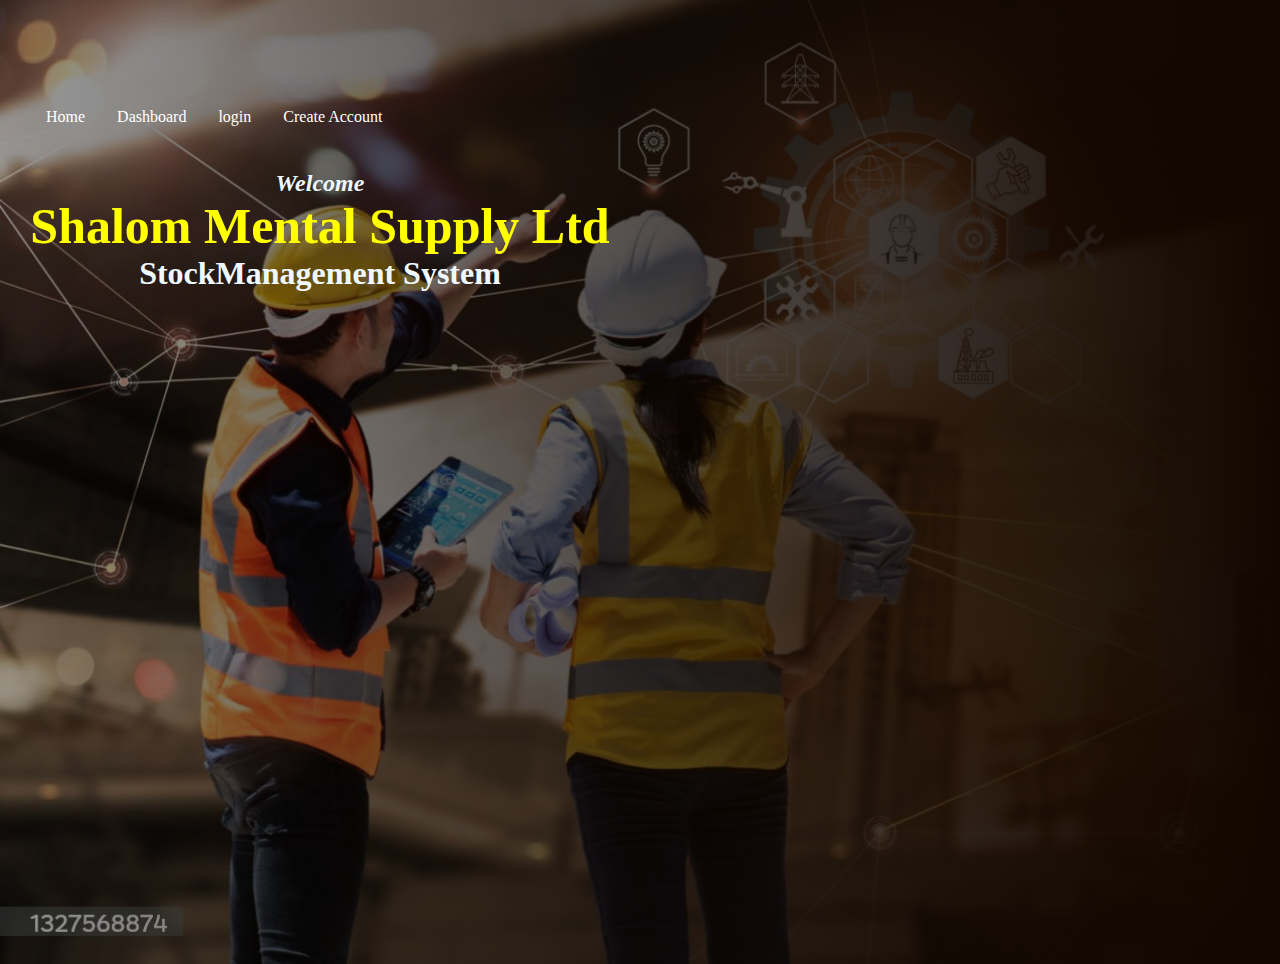
<file: index.html>
<!DOCTYPE html>
<html lang="en">
  <head>
    <meta charset="UTF-8" />
    <meta name="viewport" content="width=device-width, initial-scale=1.0" />
    <link rel="stylesheet" href="" />
    <title>Homepage</title>
    <link rel="stylesheet" href="index.css" />
  </head>

  <!-----------HOME PART  THAT DIRECTS YOU TO DASHBORD -->
  <body>
    <div class="navbar">
      <a href="./index.html">Home</a>
      <a href="./dashboard.html">Dashboard</a>
      <a href="./login.html">login</a>
      <a href="./signup-container.html">Create Account</a>
    </div>
    <!---------------HOME PART ENDS HERE -->

    <!---------------THIS HOLD THE TEXT ON HOME STYLE.CSS -->

    <div class="main" style="width: 50%; text-align: center">
      <h2 style="color: aliceblue"><i>Welcome</i></h2>

      <h2>
        <!-- Welcome to -->

        <strong style="color: yellow; font-size: 50px"
          >Shalom Mental Supply Ltd</strong
        >
      </h2>
      <h1>
        <strong style="color: aliceblue">StockManagement System</strong>
      </h1>
    </div>

    <!---------------TEXTS ENDS FROM HERE -->
  </body>
</html>
</file>
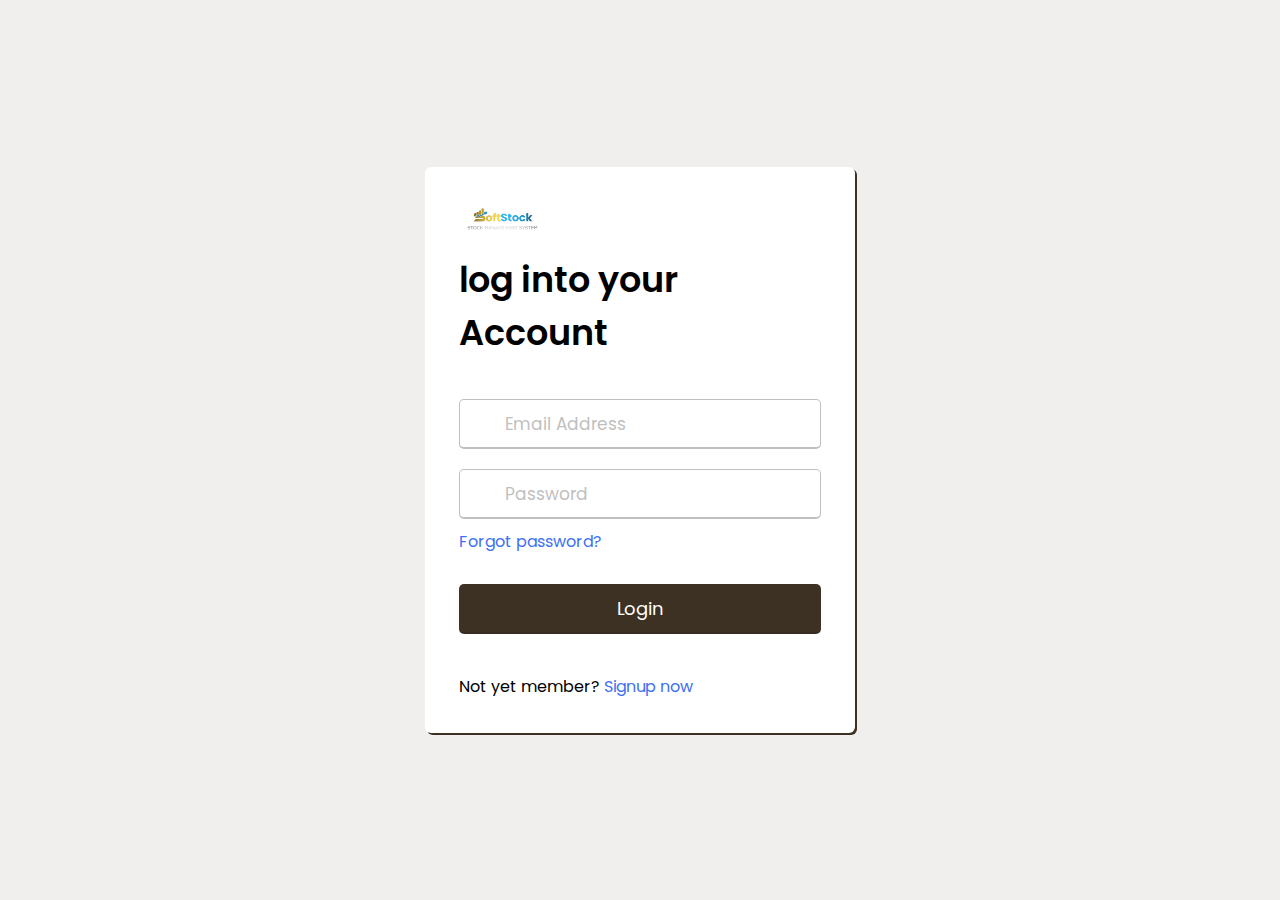
<file: available_stock.html>
<!DOCTYPE html>
<html lang="en">
  <head>
    <meta charset="UTF-8" />
    <meta name="viewport" content="width=device-width, initial-scale=1.0" />
    <title>AVAILABLE-STOCK</title>
    <link rel="stylesheet" href="./style.css" />
  </head>
  <body>
    <!-------------GO BACK BUTTON -->

    <button>
      <a
        href="./dashboard.html"
        style="
          text-decoration: none;
          color: #141414;
          font-size: 16px;
          background-color: #ffffff;
          border-radius: 2px;
        "
        >Go Back</a
      >
    </button>

    <!-- GO BACK BUTTONS ENDS FROM HERE -->

    <!-- AVAILABLE STOCK STARTS FROM HERE  LINKED TO STYLE.CSS -->

    <section id="available_stock" class="main-section">
      <div class="stock-container">
        <div class="logo">
          <img
            src="./image/cool-log.png"
            alt="logo"
            style="width: 30%; margin: auto"
          />
        </div>
        <h2>Available Stock</h2>
        <div
          id="message"
          style="
            display: none;
            font-size: small;
            padding: 8px 0 8px 0;
            text-align: center;
            margin-top: 4px;
            background-color: skyblue;
            color: #ffffff;
          "
        ></div>
        <table id="table">
          <thead>
            <tr>
              <th>Product Name</th>
              <th>Current Quantity</th>
              <th>Price Perunit</th>
              <th>Total Price</th>
              <th>Date</th>
              <th>Action</th>
            </tr>
          </thead>
          <tbody>
            <!-- FETCHING AVAILABLE STOCK -->
            <script>
              try {
                const url = "http://localhost:3000/products";
                const token = localStorage.getItem("token");
                if (token === "" || !token) location.href = "login.html";
                else {
                  fetch(url, {
                    method: "GET",
                    headers: {
                      "Content-Type": "application/json",
                      Authorization: `Bearer ${token}`,
                    },
                  })
                    .then((data) => data.json())
                    .then((response) => {
                      const products = response.products;
                      products.map((product) => {
                        document.getElementById(
                          "table"
                        ).innerHTML += `<tr key=${product._id}>
              <td>${product.name}</td>
              <td>${product.quantity}</td>
              <td>${product.pricePerUnit}</td>
              <td>${product.totalPrice}</td>
              <td>${product.createdAt.split("T")[0]}</td>
              <td><input type="submit" value="Delete" onClick="delet('${
                product._id
              }')" style="background-color:rgb(128, 8, 8); cursor:pointer;color:white"> <input type="submit" value="Update" onClick="updateProduct('${
                          product._id
                        }')" style="background-color:skyblue; cursor:pointer;color:white"></td>
            </tr>
                      `;
                      });
                    })
                    .catch((error) => console.log(error));
                }
              } catch (error) {
                console.log(error);
              }
              async function delet(id) {
                const token = localStorage.getItem("token");
                if (token === "" || !token) {
                  location.href = "login.html";
                  return;
                } else {
                  try {
                    const url = `http://localhost:3000/search/${id}`;
                    const deleteProduct = await fetch(url, {
                      method: "delete",
                      headers: {
                        "Content-Type": "application/json",
                        Authorization: `Bearer ${token}`,
                      },
                    })
                      .then((response) => response.json())
                      .then((deleted) => {
                        document.querySelector(`tr[key='${id}']`).remove();
                        const message = () => {
                          document.getElementById("message").style.display =
                            "block";
                          document.getElementById(
                            "message"
                          ).innerHTML = `<p>${deleted.message}</p>`;
                        };

                        const messageHide = () => {
                          document.getElementById("message").style.display =
                            "none";
                        };
                        setTimeout(message, 0);
                        setTimeout(messageHide, 2000);
                      })
                      .catch((error) => console.log(error));
                  } catch (error) {
                    console.log(error);
                  }
                }
              }
            </script>
          </tbody>
        </table>
      </div>
    </section>

    <div class="popup">
      <img src="./image/cool-log.png" alt="Update" />
      <div
        id="message"
        style="
          display: none;
          font-size: small;
          padding: 8px 0 8px 0;
          text-align: center;
          margin-top: 4px;
          background-color: skyblue;
          color: #ffffff;
        "
      ></div>
      <h2
        style="
          color: #ffffff;
          font-family: puppins, 'Times New Roman', Times, serif;
          margin-top: -1rem;
        "
      >
        Update Product
      </h2>
      <div id="popup">
        <label for="purchasedProd">Product Name:</label>
        <input type="text" id="purchasedProd" name="product" />

        <label for="quantityNumber">Quantity:</label>
        <input type="number" id="quantityNumber" name="quantity" min="1" />

        <label for="pricePurchase">Price per Unit:</label>
        <input type="number" id="pricePurchase" name="price" min="1" />
        <div class="btns">
          <button id="Update-product">Update Product</button>
          <button id="cancel" style="background-color: rgb(128, 8, 8)">
            Cancel
          </button>
        </div>
      </div>
    </div>

    <!-- AVAILABLE STOCK ENDS FROM HERE -->
    <script>
      async function updateProduct(id) {
        try {
          const token = localStorage.getItem("token");
          if (token === "" || !token) {
            location.href = "login.html";
            return;
          }
          document.querySelector(".popup").classList.add("open-popup");

          // finding product
          const url = `http://localhost:3000/search/${id}`;

          await fetch(url, {
            method: "get",
            headers: {
              "Content-Type": "application/json",
              Authorization: `Bearer ${token}`,
            },
          })
            .then((data) => data.json())
            .then((response) => {
              document.getElementById("purchasedProd").value =
                response.product.name;
              document.getElementById("quantityNumber").value =
                response.product.quantity;
              document.getElementById("pricePurchase").value =
                response.product.pricePerUnit;
            })
            .catch((error) => console);
          // Updating The product

          document
            .getElementById("Update-product")
            .addEventListener("click", async () => {
              const name = document.getElementById("purchasedProd").value;
              const quantity = document.getElementById("quantityNumber").value;
              const pricePerUnit =
                document.getElementById("pricePurchase").value;
              const updateProduct = {
                name,
                quantity,
                pricePerUnit,
              };

              const url = `http://localhost:3000/search/${id}`;

              await fetch(url, {
                method: "put",
                headers: {
                  "Content-Type": "application/json",
                  Authorization: `Bearer ${token}`,
                },
                body: JSON.stringify(updateProduct),
              })
                .then((data) => data.json())
                .then((response) => {
                  const message = () => {
                    // RESETING THE VALUES FROM THE INPUT
                    document.getElementById("purchasedProd").value = "";
                    document.getElementById("quantityNumber").value = "";
                    document.getElementById("pricePurchase").value = "";

                    // REMOVING THE POPUP

                    document
                      .querySelector(".popup")
                      .classList.remove("open-popup");

                    // DISPLAYING THE MESSAGE

                    document.getElementById("message").style.display = "block";
                    document.getElementById("message").style.color = "white";
                    document.getElementById(
                      "message"
                    ).innerHTML = `<p> Product Updated ${response.status}fully</p>`;
                  };

                  const messageHide = () => {
                    document.getElementById("message").style.display = "none";
                  };
                  setTimeout(message, 0);
                  setTimeout(messageHide, 4000);
                })
                .catch((error) => console.log(error));
            });
        } catch (error) {
          console.log(error);
        }
      }

      // adding the event listen on Cancel button
      document.getElementById("cancel").addEventListener("click", () => {
        document.querySelector(".popup").classList.remove("open-popup");
      });
    </script>
  </body>
</html>
</file>
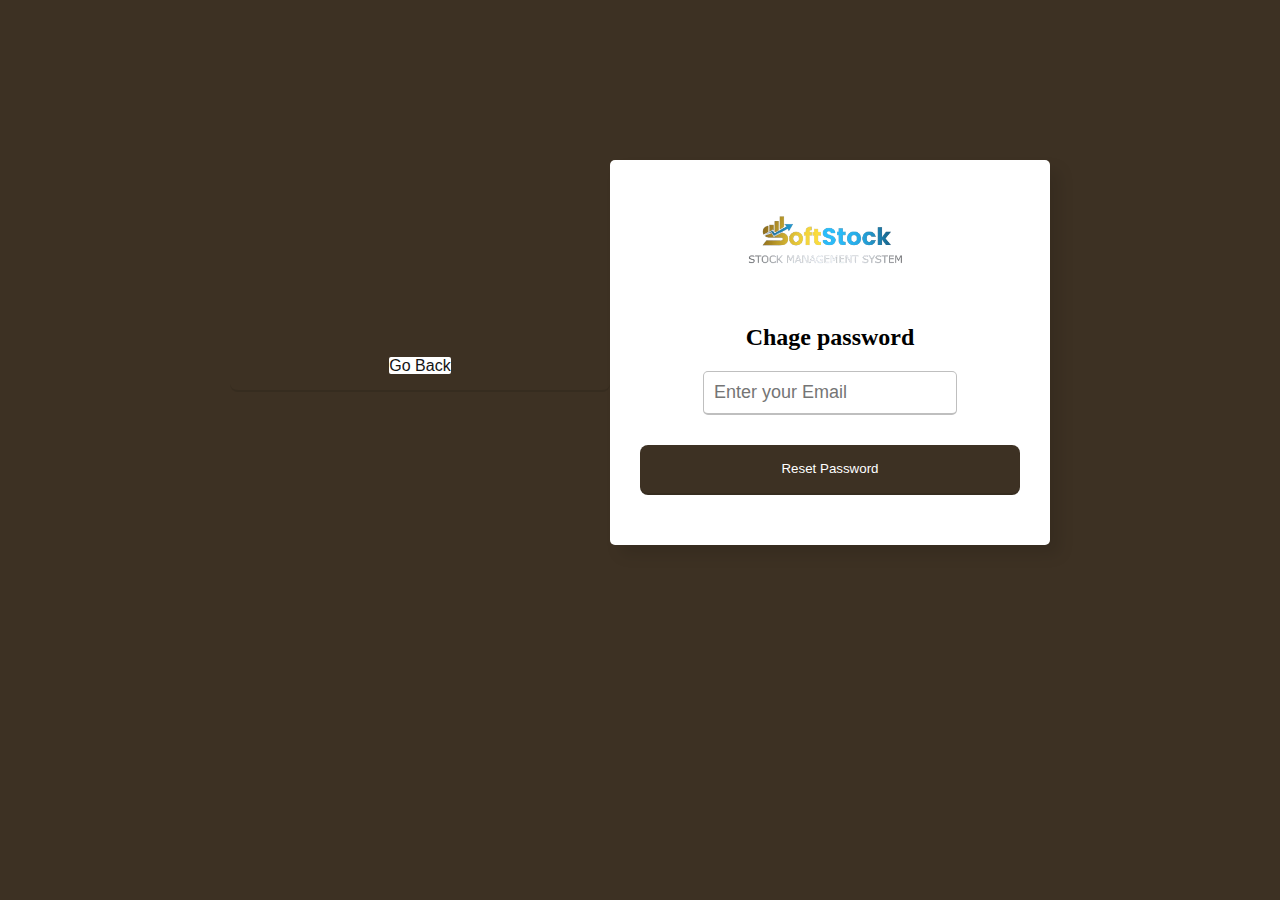
<file: changeP.html>
<!DOCTYPE html>
<html lang="en">
  <head>
    <meta charset="UTF-8" />
    <meta name="viewport" content="width=device-width, initial-scale=1.0" />
    <title>CHANGE PASSWORD</title>
  </head>
  <body>
    <!-- GO BACK BUTTON  -->

    <button>
      <a
        href="./dashboard.html"
        style="
          text-decoration: none;
          color: #141414;
          font-size: 16px;
          background-color: #ffffff;
          border-radius: 2px;
        "
        >Go Back</a
      >
    </button>
    <!--  ENDS FROM HERE -->

    <!------- CHANGE PASSWORD  -->
    <section id="change_password">
      <div class="wrapper">
        <div id="main-container">
          <div id="img">
            <img
              src="./image/cool-log.png"
              alt="LOGO"
              style="max-width: 200px"
            />
            <h2>Chage password</h2>
          </div>

          <form action="" id="form_input">
            <input type="email" id="email" placeholder="Enter your Email" />
            <button id="resetPassword">Reset Password</button>
          </form>
        </div>
      </div>
    </section>
    <!-- CHANGE PASSWORD ENDS FROM HERE -->

    <!-- JAVASCRIPT FOR CHANGING PASSWORD -->
    <style>
      body {
        display: flex;
        align-items: center;
        justify-content: center;
        margin-top: 10em;
        background: #3d3123;
      }
      form input {
        outline: none;
        padding: 10px;
        font-size: 18px;
        background: none;
        caret-color: #5372f0;
        border-radius: 5px;
        border: 1px solid #bfbfbf;
        border-bottom-width: 2px;
        transition: all 0.2s ease;
      }
      .wrapper {
        width: 380px;
        padding: 40px 30px 50px 30px;
        background: #fff;
        border-radius: 5px;
        text-align: center;
        box-shadow: 10px 10px 15px rgba(0, 0, 0, 0.1);
      }

      button {
        height: 50px;
        width: 380px;
        margin-top: 30px;
        color: #fff;
        padding: 0;
        border: none;
        border-radius: 8px;
        background: #3d3123;
        cursor: pointer;
        border-bottom: 2px solid rgba(0, 0, 0, 0.1);
        transition: all 0.3s ease;
      }
    </style>

    <script>
      document
        .getElementById("resetPassword")
        .addEventListener("click", async (e) => {
          e.preventDefault();
          // sending reset password for error
          try {
            const email = document.getElementById("email").value;
            const emailReset = {
              email,
            };

            // console.log(emailReset.userEmail);
            const url = "http://localhost:3000/users/reset-password";
            await fetch(url, {
              method: "POST",
              headers: { "Content-Type": "application/json" },
              body: JSON.stringify(emailReset),
            })
              .then((data) => data.json())
              .then((result) => {
                if (result.message === "Email sent successfully") {
                  alert(result.message);
                  location.href = "login.html";
                } else {
                  alert(result.message);
                }
              })
              .catch((error) => console.log(error));
          } catch (error) {
            console.log(error);
          }
        });
    </script>
  </body>
</html>
</file>
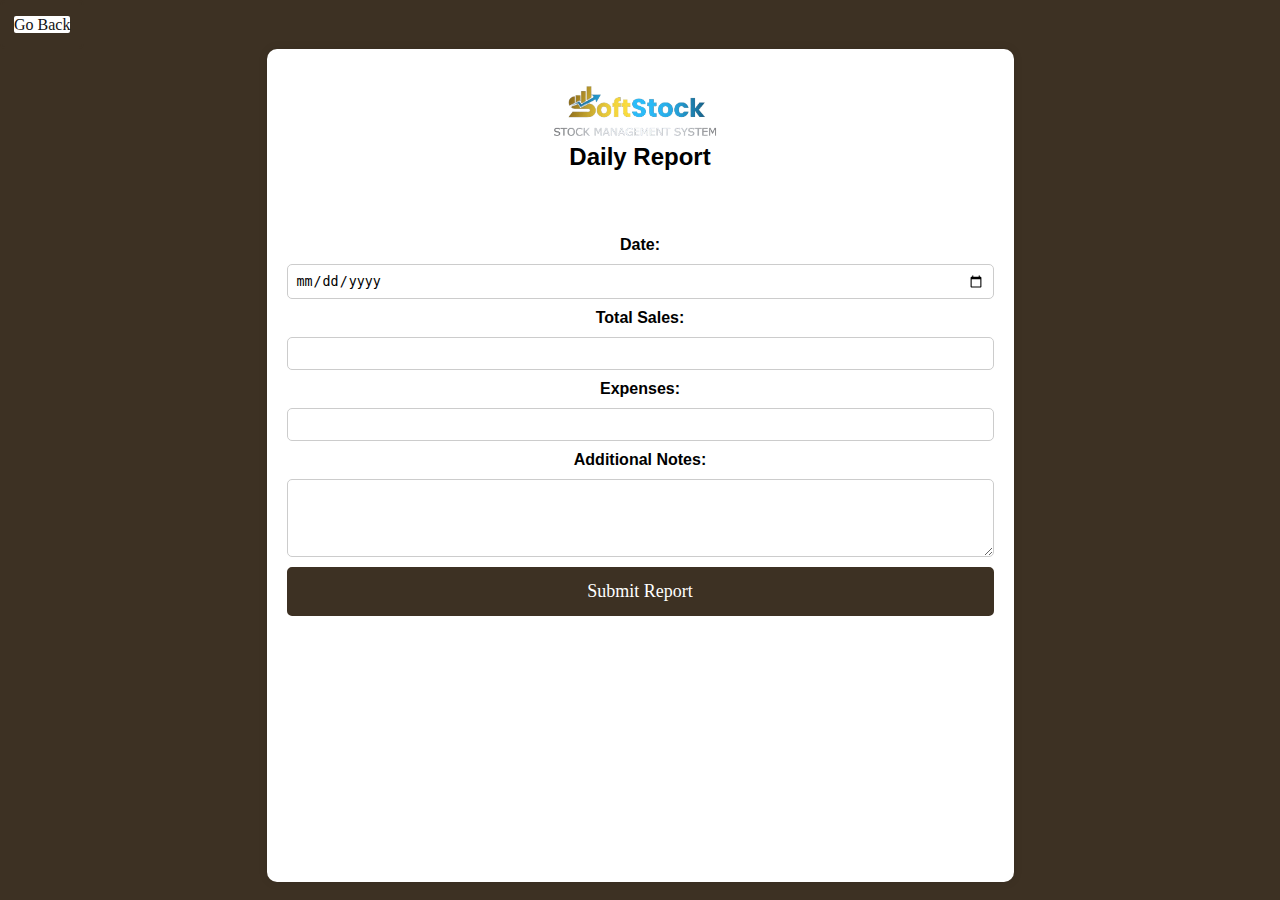
<file: daily_report.html>
<!DOCTYPE html>
<html lang="en">
  <head>
    <meta charset="UTF-8" />
    <meta name="viewport" content="width=device-width, initial-scale=1.0" />
    <title>DAILY REPORT</title>
    <link rel="stylesheet" href="style.css" />
  </head>
  <body>
    <!------------THE GO BACK BUTTON  STARTS FROM HERE -->
    <button>
      <a
        href="./dashboard.html"
        style="
          text-decoration: none;
          color: #141414;
          font-size: 16px;
          background-color: #ffffff;
          border-radius: 2px;
        "
        >Go Back</a
      >
    </button>
    <!------------------GO BACK BUTTON ENDS FROM HERE LINKED TO STYLE.CSS  ------->

    <!----------------------DAILY  REPORT STARTS FROM HERE LINKED TO STYLE.CSS -->

    <section id="daily_report" class="main-section">
      <div class="wrapper">
        <div class="report-container">
          <div class="logo">
            <img
              src="./image/cool-log.png"
              alt="logo"
              style="width: 30%; margin: auto"
            />
          </div>
          <h2>Daily Report</h2>
          <form action="#" method="post">
            <label for="date">Date:</label>
            <input type="date" id="date" name="date" required />

            <label for="sales">Total Sales:</label>
            <input type="number" id="sales" name="sales" required />

            <label for="expenses">Expenses:</label>
            <input type="number" id="expenses" name="expenses" required />

            <label for="notes">Additional Notes:</label>
            <textarea id="notes" name="notes" rows="4"></textarea>

            <button id="getProduct">Submit Report</button>
          </form>
        </div>
      </div>
    </section>
  </body>
</html>
</file>
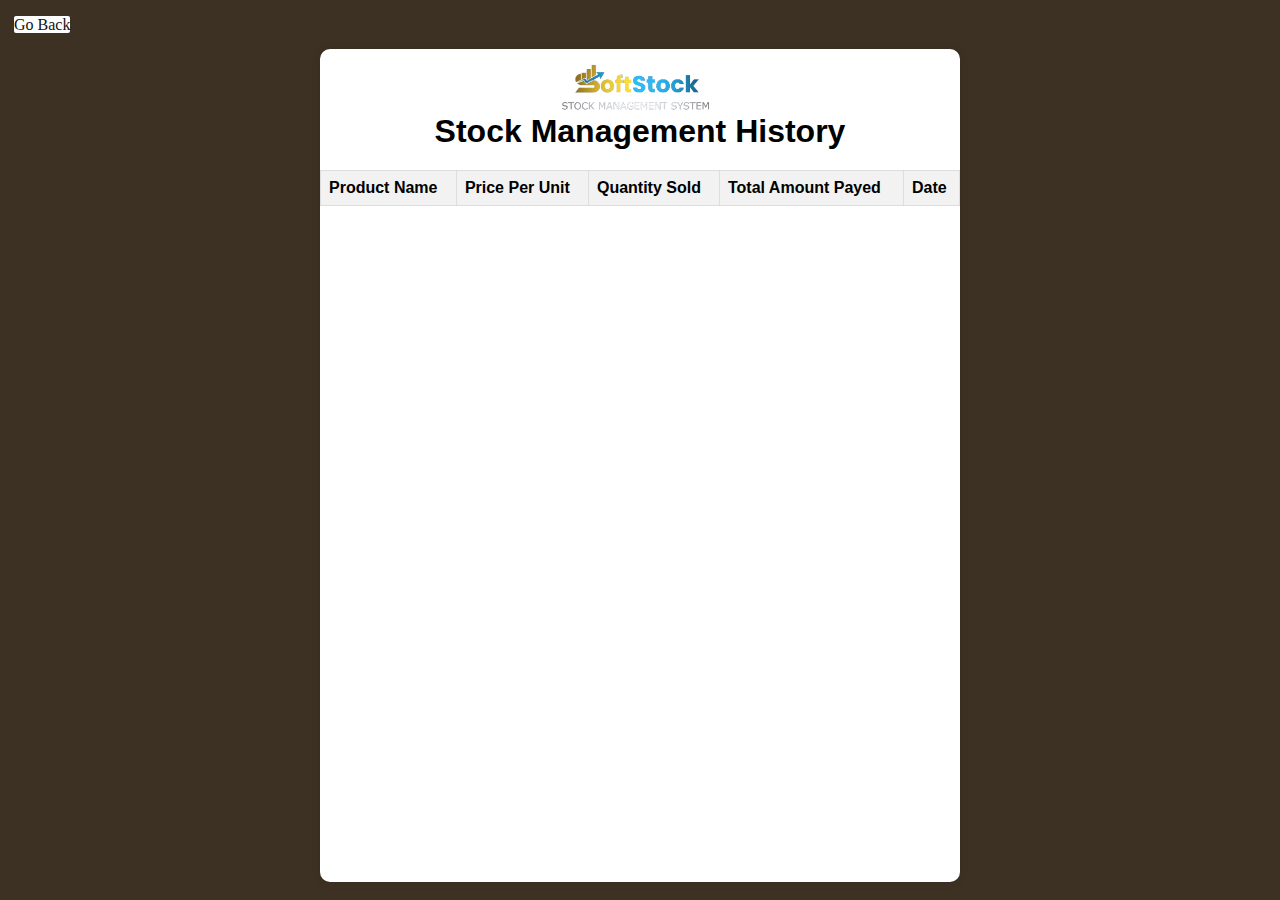
<file: history.html>
<!DOCTYPE html>
<html lang="en">
  <head>
    <meta charset="UTF-8" />
    <meta name="viewport" content="width=device-width, initial-scale=1.0" />
    <title>Stock Sales History</title>
    <link rel="stylesheet" href="style.css" />
    <style>
      /* Add your CSS styles here */
      /* Example styles for a simple table layout */

      body {
        background-color: #3d3123;
      }

      .history-container {
        background-color: #fff;
        border-radius: 10px;
        box-shadow: 0 0 10px rgba(0, 0, 0, 0.1);
        text-align: center;
        width: 50%;
        margin: auto;
        height: 92.5vh;
      }
      table {
        border-collapse: collapse;
        width: 100%;
        margin-top: 20px;
      }

      th,
      td {
        border: 1px solid #ddd;
        padding: 8px;
        text-align: left;
      }

      th {
        background-color: #f2f2f2;
      }
    </style>
  </head>

  <!----- GO BACK BUTTON -->
  <button>
    <a
      href="./dashboard.html"
      style="
        text-decoration: none;
        color: #141414;
        font-size: 16px;
        background-color: #ffffff;
        border-radius: 2px;
      "
      >Go Back</a
    >
  </button>

  <!----------------------GO BACK ENDS FROM HERE -->
  <body>
    <div class="history-container">
      <div class="logo">
        <img
          src="./image/cool-log.png"
          alt="logo"
          style="width: 30%; margin: auto"
        />
      </div>
      <h1>Stock Management History</h1>

      <table>
        <thead>
          <tr>
            <th>Product Name</th>
            <th>Price Per Unit</th>
            <th>Quantity Sold</th>
            <th>Total Amount Payed</th>
            <th>Date</th>
          </tr>
        </thead>
        <tbody id="historyTableBody">
          <!-- History entries will be added dynamically here using JavaScript -->
        </tbody>
      </table>
    </div>
    <script>
      try {
        const token = localStorage.getItem("token");
        const url = "http://localhost:3000/sales/sales-history";
        fetch(url, {
          method: "GET",
          headers: {
            "Content-Type": "applicatinon/json",
            Authorization: `Bearer ${token}`,
          },
        })
          .then((response) => response.json())
          .then((sales) => {
            let message = sales.message;
            const history = sales.history;
            history.map((salesHistory) => {
              return (document.querySelector("table").innerHTML += `<tr key=${
                salesHistory.id
              }> <td>${salesHistory.name}</td>
                    <td>${salesHistory.pricePerUnit}</td>
                    <td>${salesHistory.quantity}</td>
                    <td>${salesHistory.totalPayed}</td>
                    <td>${salesHistory.updatedAt.split("T")[0]}</td>
                    </tr>`);
            });
          });
      } catch (error) {
        console.log(error);
      }
    </script>
  </body>
</html>
</file>
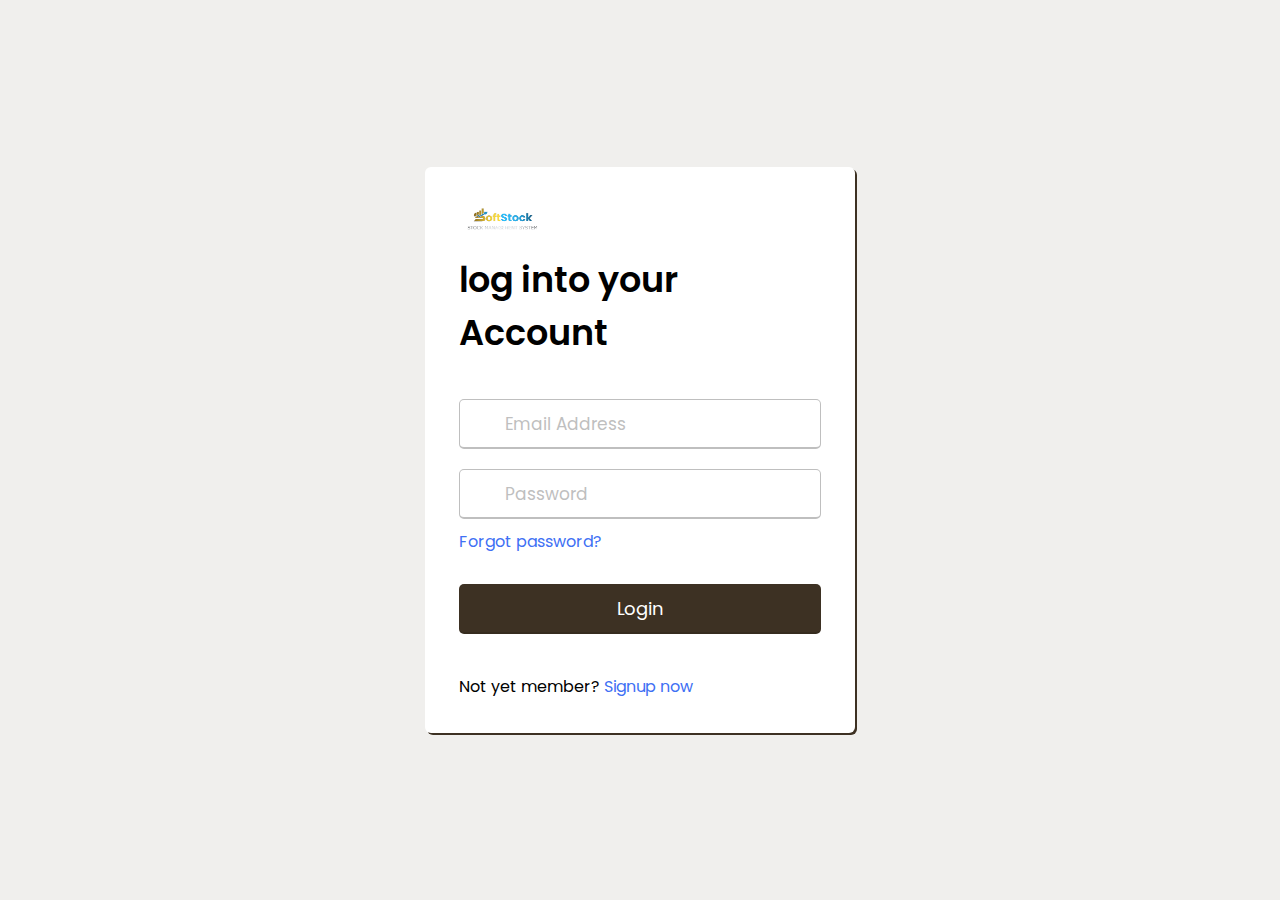
<file: login.html>
<!DOCTYPE html>
<html lang="en">
  <head>
    <meta charset="UTF-8" />
    <meta name="viewport" content="width=device-width, initial-scale=1.0" />
    <title>LOGIN FORM</title>
    <!-- <link rel="stylesheet" href="./style.css" /> -->
  </head>
  <body>
   

    <!-------------LOGIN FORM PART -->
    <section id="login">
      <div class="wrapper">
        <div class="logo">
          <img src="./image/cool-log.png" alt="logo" style="width: 25%" />
        </div>
        <header>log into your Account</header>
        <form>
          <div class="field email">
            <div class="input-area">
              <input type="text" name="email" placeholder="Email Address" />
              <i class="icon fas fa-envelope"></i>
              <i class="error error-icon fas fa-exclamation-circle"></i>
            </div>
            <div class="error error-txt">Email can't be blank</div>
          </div>
          <div class="field password">
            <div class="input-area">
              <input type="password" name="password" placeholder="Password" />
              <i class="icon fas fa-lock"></i>
              <i class="error error-icon fas fa-exclamation-circle"></i>
            </div>
            <div class="error error-txt">Password can't be blank</div>
          </div>
          <div class="pass-txt">
            <a href="./changeP.html">Forgot password?</a>
          </div>
          <!-- Login Button -->
          <input type="submit" id="loginBTN" value="Login" />
        </form>
        <div class="sign-txt">
          Not yet member? <a href="signup-container.html">Signup now</a>
        </div>
      </div>
      <script src="./js/script.js"></script>
    </section>

    <!----------------LOGIN FORM ENDS FROM HERE -->

    <!--------------ITS IS STYLED IN HERE -->

    <style>
      @import url("https://fonts.googleapis.com/css2?family=Poppins:wght@400;500;600&display=swap");
      * {
        margin: 0;
        padding: 0;
        box-sizing: border-box;
        font-family: "Poppins", sans-serif;
      }
      body {
        width: 100%;
        height: 100vh;
        display: flex;
        align-items: center;
        justify-content: center;
        background: #f0efed;
      }
      ::selection {
        color: #fff;
        background: #3d3123;
      }

      .wrapper header {
        font-size: 35px;
        font-weight: 600;
      }
      .wrapper form {
        margin: 40px 0;
      }
      form .field {
        width: 100%;
        margin-bottom: 20px;
      }
      form .field.shake {
        animation: shake 0.3s ease-in-out;
      }
      @keyframes shake {
        0%,
        100% {
          margin-left: 0px;
        }
        20%,
        80% {
          margin-left: -12px;
        }
        40%,
        60% {
          margin-left: 12px;
        }
      }
      form .field .input-area {
        height: 50px;
        width: 100%;
        position: relative;
      }
      form input {
        width: 100%;
        height: 100%;
        outline: none;
        padding: 0 45px;
        font-size: 18px;
        background: none;
        caret-color: #3d3123;
        border-radius: 5px;
        border: 1px solid #bfbfbf;
        border-bottom-width: 2px;
        transition: all 0.2s ease;
      }
      form .field input:focus,
      form .field.valid input {
        border-color: #3d3123;
      }
      form .field.shake input,
      form .field.error input {
        border-color: #dc3545;
      }
      .field .input-area i {
        position: absolute;
        top: 50%;
        font-size: 18px;
        pointer-events: none;
        transform: translateY(-50%);
      }
      .input-area .icon {
        left: 15px;
        color: #bfbfbf;
        transition: color 0.2s ease;
      }
      .input-area .error-icon {
        right: 15px;
        color: #dc3545;
      }
      
      form input:focus ~ .icon,
      form .field.valid .icon {
        color: #3d3123;
      }
      form .field.shake input:focus ~ .icon,
      form .field.error input:focus ~ .icon {
        color: #bfbfbf;
      }
      form input::placeholder {
        color: #bfbfbf;
        font-size: 17px;
      }
      form .field .error-txt {
        color: #dc3545;
        text-align: left;
        margin-top: 5px;
      }
      form .field .error {
        display: none;
      }
      form .field.shake .error,
      form .field.error .error {
        display: block;
      }
      form .pass-txt {
        text-align: left;
        margin-top: -10px;
      }
      .wrapper a {
        color: #4070f4;
        text-decoration: none;
      }
      .wrapper a:hover {
        text-decoration: underline;
      }
      form input[type="submit"] {
        height: 50px;
        margin-top: 30px;
        color: #fff;
        padding: 0;
        border: none;
        background: #3d3123;
        cursor: pointer;
        border-bottom: 2px solid rgba(0, 0, 0, 0.1);
        transition: all 0.3s ease;
      }
      form input[type="submit"]:hover {
        background: #f0efed;
        color: #3d3123;
      }

      .wrapper {
        position: relative;
        max-width: 430px;
        width: 100%;
        background: #fff;
        padding: 34px;
        border-radius: 6px;
        box-shadow: 2px 2px #3d3123;
      }
      element.style {
    text-decoration: none;
    color: #141414;
    font-size: 16px;
    border-radius: 2px;
}
    </style>

    <!-- STYLE ENDS FROM HERE -->
  </body>
</html>
</file>
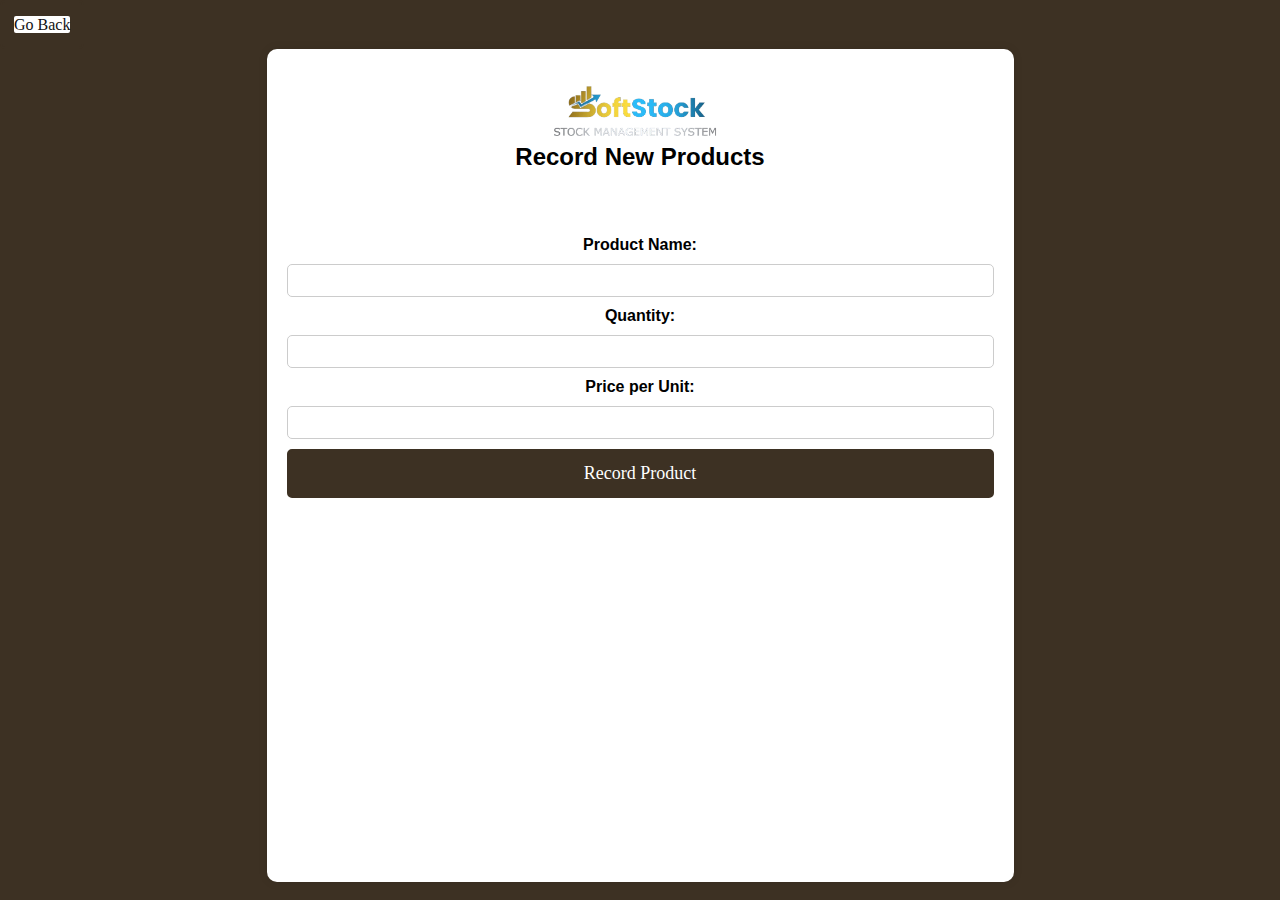
<file: purchase_billing.html>
<!DOCTYPE html>
<html lang="en">
  <head>
    <meta charset="UTF-8" />
    <meta name="viewport" content="width=device-width, initial-scale=1.0" />
    <title>Purchase & Billin</title>
    <link rel="stylesheet" href="./style.css" />
  </head>
  <body>
    <!-----------------GO BACK BUTTON  STARTS FROM HERE-->
    <button>
      <a
        href="./dashboard.html"
        style="
          text-decoration: none;
          color: #141414;
          font-size: 16px;
          background-color: #ffffff;
          border-radius: 2px;
        "
        >Go Back</a
      >
    </button>
    <!----------------GO  BACK BUTTON ENDS FROM HERE -->

    <section id="purchase_billing" class="main-section">
      <div class="purchase-container">
        <!-----IMG LOGO -->
        <div class="logo">
          <img
            src="./image/cool-log.png"
            alt="logo"
            style="width: 30%; margin: auto"
          />
        </div>
        <!-- LOGO END HERE -->

        <!----------PURCHASE AND BILLINGS -->

        <h2>Record New Products</h2>
        <div
          id="message"
          style="
            display: none;
            font-size: small;
            padding: 8px 0 8px 0;
            text-align: center;
            margin-top: 4px;
            background-color: skyblue;
            color: #ffffff;
          "
        ></div>
        <form>
          <label for="purchasedProd">Product Name:</label>
          <input type="text" id="purchasedProd" name="product" />

          <label for="quantityNumber">Quantity:</label>
          <input type="number" id="quantityNumber" name="quantity" min="1" />

          <label for="pricePurchase">Price per Unit:</label>
          <input type="number" id="pricePurchase" name="price" min="1" />

          <button id="record-product">Record Product</button>
        </form>
      </div>
    </section>
    <script src="./js/purchase.js"></script>

    <!--------PURCHASE ENDS FROM HERE -->
  </body>
</html>
</file>
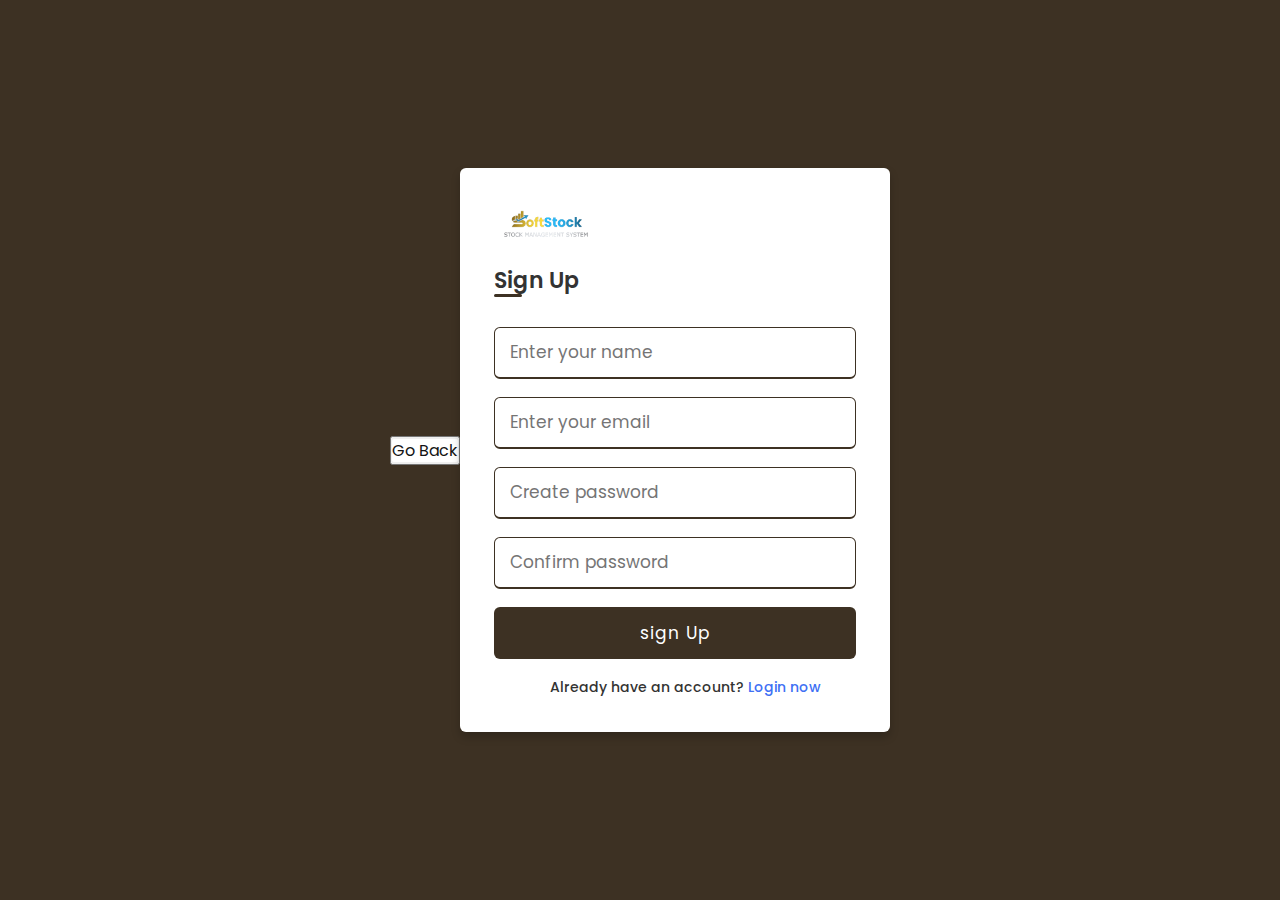
<file: signup-container.html>
<!DOCTYPE html>
<html lang="en">
  <head>
    <meta charset="UTF-8" />
    <meta name="viewport" content="width=device-width, initial-scale=1.0" />
    <title>SIGN-UP FORM</title>
  </head>
  <body>
    <!-------------GO BACK BUTTON-->
    <button>
      <a
        href="./dashboard.html"
        style="
          text-decoration: none;
          color: #141414;
          font-size: 16px;
          background-color: #ffffff;
          border-radius: 2px;
        "
        >Go Back</a
      >
    </button>
    <!------------ GO BACK BUTTON ENDS FROM HERE -->

    <!----------------------SIGNUP FORM STYLED INSIDE THE SECTION -->
    <section id="signup-container" class="main-section">
      <div class="wrapper">
        <!-- LOGO  -->
        <div class="logo">
          <img src="./image/cool-log.png" alt="logo" style="width: 30%" />
        </div>

        <!----------LOG ENDS HERE -->

        <!--------------SIGN UP -->

        <h2>Sign Up</h2>
        <div
          id="message"
          style="
            display: none;
            font-size: x-small;
            padding: 8px 0 8px 0;
            text-align: center;
            margin-top: 4px;
          "
        ></div>
        <form action="#">
          <div class="input-box">
            <input
              type="text"
              placeholder="Enter your name"
              id="yourName"
              name="name"
            />
          </div>
          <div class="input-box">
            <input
              type="text"
              placeholder="Enter your email"
              id="yourEmail"
              name="email"
            />
          </div>
          <div class="input-box">
            <input
              type="password"
              placeholder="Create password"
              id="yourPass"
              name="password"
            />
          </div>
          <div class="input-box">
            <input
              type="password"
              placeholder="Confirm password"
              id="comfirmPass"
              name="comfirmPassword"
            />
          </div>

          <div class="input-box button">
            <input type="Submit" value="sign Up" id="signup" />
          </div>
          <div class="text">
            <h3>
              Already have an account? <a href="./login.html">Login now</a>
            </h3>
          </div>
        </form>
      </div>
    </section>
    <!---------------SIGNUP ENDS FROM HERE -->

    <!-----SIGNUP.CSS -->
    <style>
      @import url("https://fonts.googleapis.com/css?family=Poppins:400,500,600,700&display=swap");
      * {
        margin: 0;
        padding: 0;
        box-sizing: border-box;
        font-family: "Poppins", sans-serif;
      }
      body {
        min-height: 100vh;
        display: flex;
        align-items: center;
        justify-content: center;
        background: #3d3123;
      }
      .wrapper {
        position: relative;
        max-width: 430px;
        width: 100%;
        background: #fff;
        padding: 34px;
        border-radius: 6px;
        box-shadow: 0 5px 10px rgba(0, 0, 0, 0.2);
      }
      .wrapper h2 {
        position: relative;
        font-size: 22px;
        font-weight: 600;
        color: #333;
      }
      .wrapper h2::before {
        content: "";
        position: absolute;
        left: 0;
        bottom: 0;
        height: 3px;
        width: 28px;
        border-radius: 12px;
        background: #3d3123;
      }
      .wrapper form {
        margin-top: 30px;
      }
      .wrapper form .input-box {
        height: 52px;
        margin: 18px 0;
      }
      form .input-box input {
        height: 100%;
        width: 100%;
        outline: none;
        padding: 0 15px;
        font-size: 17px;
        font-weight: 400;
        color: #333;
        border: 1.5px solid #c7bebe;
        border-bottom-width: 2.5px;
        border-radius: 6px;
        transition: all 0.3s ease;
      }
      .input-box input:focus,
      .input-box input:valid {
        border-color: #3d3123;
      }
      form .policy {
        display: flex;
        align-items: center;
      }
      form h3 {
        color: #707070;
        font-size: 14px;
        font-weight: 500;
        margin-left: 10px;
      }
      .input-box.button input {
        color: #fff;
        letter-spacing: 1px;
        border: none;
        background: #3d3123;
        cursor: pointer;
      }
      .input-box.button input:hover {
        background: #3d3123;
      }
      form .text h3 {
        color: #333;
        width: 100%;
        text-align: center;
      }
      form .text h3 a {
        color: #4070f4;
        text-decoration: none;
      }
      form .text h3 a:hover {
        text-decoration: underline;
      }
    </style>

    <!-- SIGNUP ENDS FROM HERE -->
    <script src="./js/signup.js"></script>
  </body>
</html>
</file>
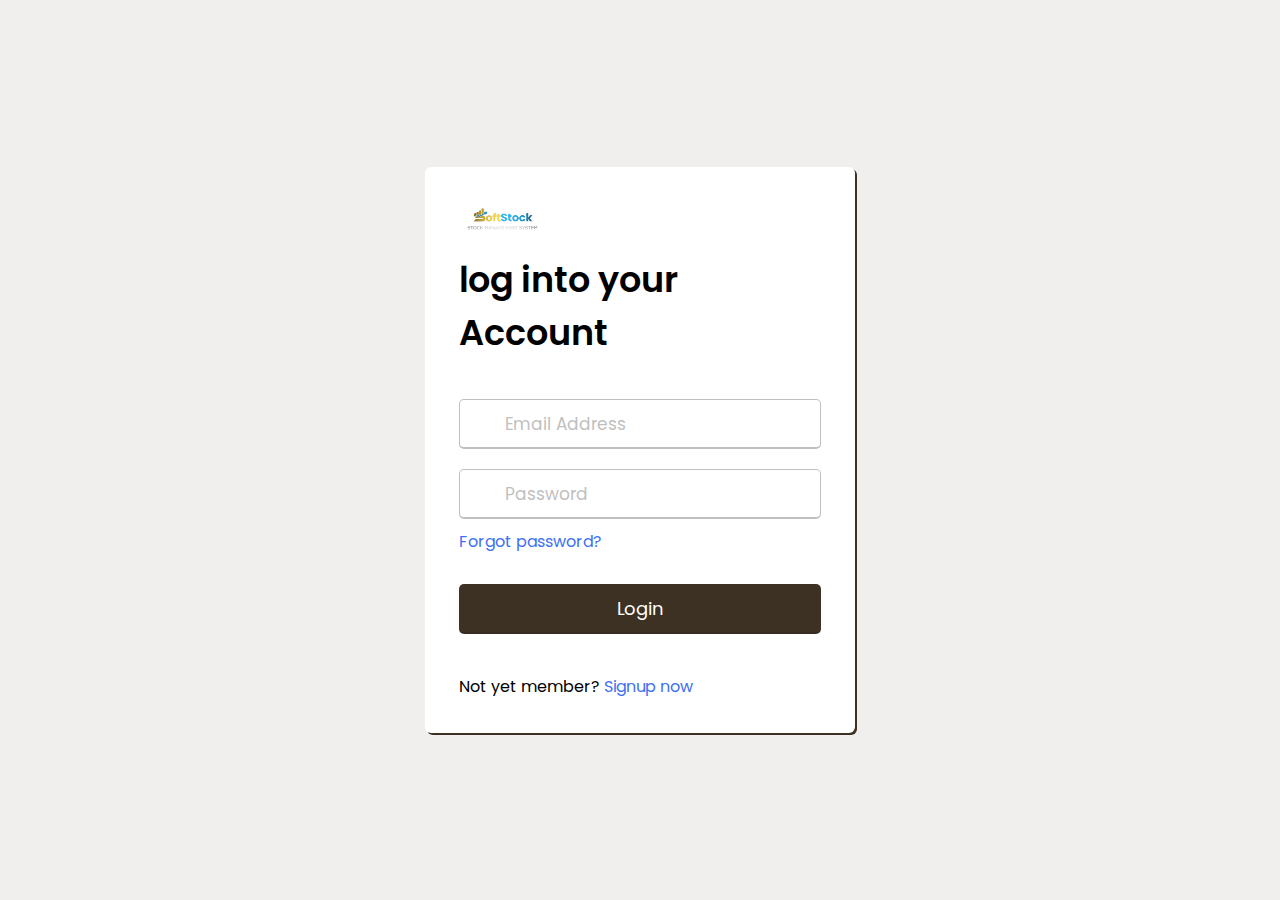
<file: stock_export_data.html>
<!DOCTYPE html>
<html lang="en">
  <head>
    <meta charset="UTF-8" />
    <meta name="viewport" content="width=device-width, initial-scale=1.0" />
    <title>STOCK-EXPORT</title>
    <link rel="stylesheet" href="./style.css" />
  </head>
  <body>
    <!-----------GO BACK BUTTON -->
    <button>
      <a
        href="./dashboard.html"
        style="
          text-decoration: none;
          color: #141414;
          font-size: 16px;
          background-color: #ffffff;
          border-radius: 2px;
        "
        >Go Back</a
      >
    </button>

    <!-- GO BACK BUTTON ENDS FROM HERE -->

    <!--------------STOCK EXPORT  -->
    <section id="stock_export_data" class="main-section">
      <div class="export-container">
        <!----LOGO -->

        <div class="logo">
          <img
            src="./image/cool-log.png"
            alt="logo"
            style="width: 30%; margin: auto"
          />
        </div>
        <!-- LOGO END HERE -->

        <h2>Stock Export Data</h2>
        <div
          id="message"
          style="
            display: none;
            font-size: x-small;
            padding: 8px 0 8px 0;
            text-align: center;
            margin-top: 4px;
          "
        ></div>
        <form id="export-form">
          <label for="product">Product:</label>
          <select id="product" name="product" required>
            <option value="Select...">Select...</option>
          </select>

          <label for="quantity">Quantity:</label>
          <input type="number" id="quantity" name="quantity" />

          <label for="destination">Price Per Unit</label>
          <input type="text" id="price" disabled style="cursor: not-allowed" />

          <label for="destination">Total Price </label>
          <input
            type="text"
            id="totalPrice"
            name="destination"
            disabled
            style="cursor: not-allowed"
          />

          <button type="submit" id="saleBTN">Sale</button>
        </form>
      </div>
    </section>

    <!---STOCK EXPRT END FROM HERE -->
    <script src="./js/sales.js"></script>
  </body>
</html>
</file>
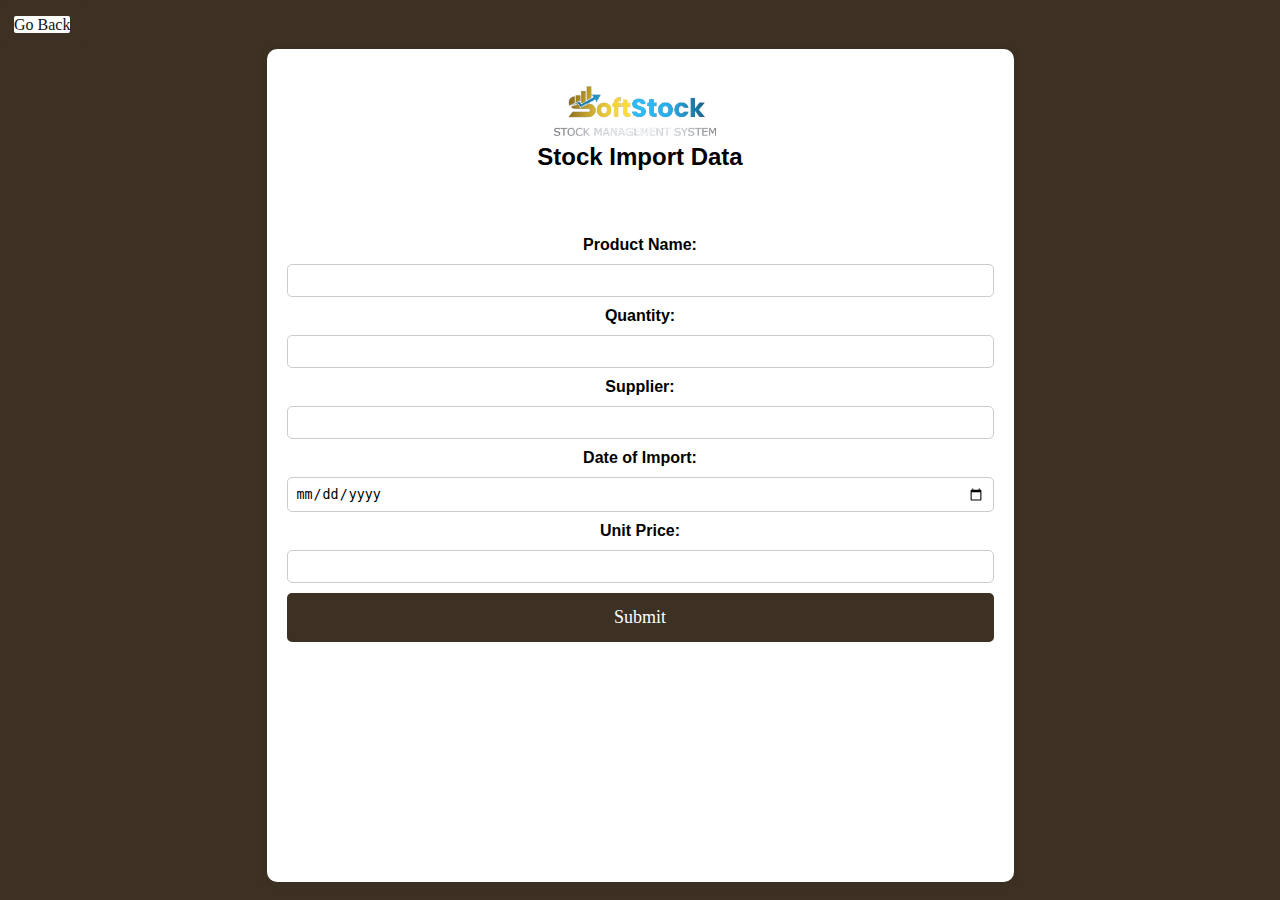
<file: stock_import_data.html>
<!DOCTYPE html>
<html lang="en">
<head>
    <meta charset="UTF-8">
    <meta name="viewport" content="width=device-width, initial-scale=1.0">
    <link rel="stylesheet" href="./style.css">
    <title>STOCK IMPORT</title>
    
</head>
<body>

    <!-----GO BACK BUTTON STARTS FROM HERE -->
    <button><a href="./dashboard.html"  style="text-decoration: none;
        color: #141414;
        font-size: 16px;
        background-color: #ffffff;
        border-radius: 2px;
    ">Go Back</a></button>

    <!-------GO BACK BUTTON ENDS FROM HERE -->

         <!-----STOCK IMPORT PART -->

    <section id="stock_import_data" class="main-section">
       
        <div class="import-container">
               <!------LOGO IMAGE -->
            <div class="logo">
                <img src="./image/cool-log.png" alt="logo" style="width: 30%;margin: auto;" >  
              </div>
              <!--LOGO -->

              <!-- STOCK IMPORT -->
          <h2>Stock Import Data</h2>
          <form id="import-form" action="#" method="post">
              <label for="product-name">Product Name:</label>
              <input type="text" id="product-name" name="product-name" required>
  
              <label for="quantity">Quantity:</label>
              <input type="number" id="quantity" name="quantity" required>
  
              <label for="supplier">Supplier:</label>
              <input type="text" id="supplier" name="supplier" required>
  
              <label for="import-date">Date of Import:</label>
              <input type="date" id="import-date" name="import-date" required>
  
              <label for="unit-price">Unit Price:</label>
              <input type="number" id="unit-price" name="unit-price" required>
  
              <button type="submit">Submit</button>
          </form>
      </div>
       
    </section>

    <!-----STOCK IMPORT ENDS FROM HERE  -->
    
</body>
</html>
</file>
<file: index.css>
* {
  margin: 0;
  padding: 0;
  box-sizing: border-box;
}

body {
  background: linear-gradient(90deg, rgb(0 0 0 / 40%), rgb(18 7 0)),
    url(./image/istock.jpg);
  background-repeat: no-repeat;
  background-size: cover;
  position: relative;
  width: 100%;
  height: 100vh;
  overflow-y: hidden;
}
/* .main {
  text-align: justify;
  color: aliceblue;
  font-size: xx-large;
} */

img {
  width: 100%;
  height: 100%;
}
 
.navbar {
  /* background-color: #fff; */
  /* height: 124px; */
  /* width: fit-content; */
  margin-left: auto;
  display: flex;
  padding: 30px;
  border-radius: 20px;
  margin-top: 4em;
  text-align: center;
  align-items: center;
  color: aliceblue;
  right: 0;
} 

.navbar a {
  float: left;
  display: block;
  color:#fff;
  text-align: center;
  padding: 14px 16px;
  text-decoration: none;
}

.navbar a:hover {
  background-color: #665858;
  color: black;
}
</file>
<file: style.css>
:root {
  --main--color: #3d3123;
}
* {
  padding: 0;
  margin: 0;
  box-sizing: border-box;
}

body {
  margin: 0;
  font-family: "Poppins", sans-serif;
  background-color: #3d3123;
}
.containerAll {
  display: flex;
  flex-direction: column;
  justify-content: center;
  align-items: center;
  width: 80.5%;
  gap: 2rem;
  margin: 2rem 0 0 12%;
}
.containerAll div {
  text-align: center;
  color: aliceblue;
  /* Other styles */
}

#home {
  max-width: fit-content;
  display: flex;
  margin-left: 19%;
}

.main {
  height: 100vh;
  width: 100%;
  display: flex;
  flex-direction: column;
  justify-content: center;
  align-items: center;
  background: linear-gradient(90deg, rgb(0 0 0 / 40%), rgb(10 10 10 / 40%)),
    url(./image/istock.jpg);
  background-repeat: no-repeat;
  background-size: cover;
}

/*  NAV  CSS STARTS FROM HERE */
#navbar {
  background-color: #edeff6;
  width: 19%;
  position: fixed;
  top: 0;
  left: 0;
  /* height: 100vh; */
}
#navbar div ul {
  list-style: none;
  display: flex;
  flex-direction: column;
  gap: 1rem;
  padding: 50px;
  justify-content: center;
  align-items: flex-start;
}
#navbar div a:hover {
  background-color: #3d3123;
  color: black;
  transition: 0.5s;
  border-radius: 5px;
}

#navbar a {
  text-decoration: none;
  color: #3d3123;
  font-size: 16px;
  line-height: 4;
  margin-left: 1.5rem;
}

.hidden {
  display: none;
}
.account {
  margin-top: 10px;
  position: relative;
  background-color: blueviolet;
}
.account ul li {
  padding: 0;
  display: flex;
  flex-direction: column;
  align-items: center;
  gap: 2px;
  border-bottom: 1px solid #fff;
}
.account ul li,
.account ul li a {
  display: flex;
  flex-direction: column;
  color: #fff;
  font-size: small;
  text-decoration: none;
  list-style: none;
  max-width: 20rem;
}

label {
  font-weight: bold;
}

form {
  display: flex;
  flex-direction: column;
  gap: 10px;
  margin-top: 65px;
}

/* AVAILABBLE STOCK */
.stock-container {
  background-color: #fff;
  padding: 20px;
  border-radius: 10px;
  box-shadow: 0 0 10px rgba(0, 0, 0, 0.1);
  text-align: center;
  max-width: fit-content;
  margin: auto;
  height: 92.5vh;
}

table {
  width: 100%;
  border-collapse: collapse;
  margin-top: 20px;
}

th,
td {
  padding: 12px;
  border: 1px solid #ccc;
  text-align: left;
}

th {
  background-color: #f2f2f2;
}
input {
  padding: 8px;
  border: 1px solid #ccc;
  border-radius: 5px;
  box-sizing: border-box;
}

input,
textarea {
  padding: 8px;
  border: 1px solid #ccc;
  border-radius: 5px;
  box-sizing: border-box;
}

textarea {
  resize: vertical;
}

.import-container {
  background-color: #fff;
  padding: 20px;
  border-radius: 10px;
  box-shadow: 0 0 10px rgba(0, 0, 0, 0.1);
  text-align: center;
  max-width: fit-content;
  margin: auto;
  height: 92.5vh;
}
.purchase-container {
  background-color: #fff;
  padding: 20px;
  border-radius: 10px;
  box-shadow: 0 0 10px rgba(0, 0, 0, 0.1);
  text-align: center;
  max-width: fit-content;
  margin: auto;
  height: 92.5vh;
}

.signup-container {
  background-color: #fff;
  padding: 20px;
  border-radius: 10px;
  box-shadow: 0 0 10px rgba(0, 0, 0, 0.1);
  text-align: center;
  width: 60%;
  margin: auto;
  height: 92.5vh;
}

/* DAILY REPORT CSS  */

.report-container {
  background-color: #fff;
  padding: 20px;
  border-radius: 10px;
  box-shadow: 0 0 10px rgba(0, 0, 0, 0.1);
  text-align: center;
  /* width: 60%; */
  max-width: fit-content;
  margin: auto;
  height: 92.5vh;
}
.export-container {
  background-color: #fff;
  padding: 20px;
  border-radius: 10px;
  box-shadow: 0 0 10px rgba(0, 0, 0, 0.1);
  text-align: center;
  /* width: 60%; */
  max-width: fit-content;
  margin: auto;
  height: 92.5vh;
}

button {
  background-color: var(--main--color);
  color: #fff;
  padding: 12px;
  border: 2px solid var(--main--color);
  border-radius: 5px;
  cursor: pointer;
  font-family: poppins;
  font-size: large;
}
button:hover {
  background-color: white;
  color: var(--main--color);
  border: 2px solid var(--main--color);
}
/* strong {
  color: #f69900;
} */

.links {
  position: absolute;
  display: flex;
  flex-direction: row;
  justify-content: end;
  right: 0;
  gap: 20px;
  background: transparent;
  border: none;
  padding: 10px;
}
.links a {
  text-decoration: none;
  color: #fff;
  font-size: 16px;
}

.logo h2 {
  margin-top: -1rem;
}
#containing label {
  margin-bottom: -1rem;
}

.logo {
  display: flex;
  flex-direction: column;
  align-items: center;
  font-family: Poppins;
  gap: 0;
  padding: 0;
  margin-bottom: -2rem;
}

table {
  width: 100%;
  border-collapse: collapse;
  margin-top: 20px;
}

th,
td {
  padding: 12px;
  border: 1px solid #ccc;
  text-align: left;
}

th {
  background-color: #f2f2f2;
}

label {
  font-weight: bold;
}

textarea {
  resize: vertical;
}

.allcontainer .logo {
  display: flex;
  flex-direction: column;
  align-items: center;
  justify-content: center;
}

.allcontainer .logo {
  display: flex;
  flex-direction: column;
  align-items: center;
  justify-content: center;
}

a {
  margin-top: 20px;
}

/* ICONS CONTAINER IN DASHBORD */
.icons-container {
  display: flex;
  flex-wrap: wrap;
  justify-content: space-between;
  max-width: fit-content;
  background: #edeff6;
  align-items: center;
  gap: 1rem;
  padding: 2rem;
}

.icon-box {
  display: flex;
  flex-direction: column;
  width: 30%;
  height: 150px;
  background: white;
  opacity: 0.8;
  border-radius: 15px;
  box-shadow: 0 2 10px rgba(0, 0, 0, 0.1);
}
.icon-box:hover {
  background-color: #3d3123;
  transition: 1s;
  opacity: 0.5;
}
.icon-box a {
  color: black;
  font-family: Georgia, Times;
}
.icon-box a i {
  color: rgb(148, 70, 221);
}

@media (max-width: 767px) {
  .icons-container {
    display: flex;
    flex-wrap: wrap;
    justify-content: space-evenly;
    gap: 1rem;
  }
  div h1 {
    font-size: medium;
    word-wrap: break-word;
    margin-top: 2rem;
    display: flex;
    justify-content: center;
    align-items: center;
  }
  #home {
    max-width: fit-content;
    display: flex;
    padding: 0 0.5rem;
  }
  .icon-box {
    width: 40vw;
  }

  .icon-box a {
    word-wrap: break-word;
  }
  #navbar ul {
    display: none;
  }
  .containerAll {
    margin: 0 0 0 2rem;
  }
  #navbar img {
    max-width: 400px;
    margin-top: 1.5rem;
  }
}

/* styling the pop */

.popup {
  width: 50%;
  padding: 20px;
  display: flex;
  flex-direction: column;
  align-items: center;
  justify-content: center;
  background-color: #3d3123;
  border-radius: 6px;
  font-family: puppins;
  position: absolute;
  top: 0%;
  left: 25%;
  transform: -50% -50% scale(0.1);
  visibility: hidden;
}
.popup img {
  width: 25%;
}

.open-popup {
  visibility: visible;
  transform: translate(-50% -50%) scale(1);
  transition: 0.4s 0.4s;
  top: 20%;
}
#popup {
  display: flex;
  flex-direction: column;
  width: 100%;
  gap: 0.5rem;
  color: #fff;
}
.btns {
  display: flex;
  justify-content: space-between;
}

#popup #Update-product {
  background-color: skyblue;
  width: 70%;
}

#popup #cancel {
  width: 28%;
}
#popup #cancel:hover {
  color: skyblue;
}
</file>
